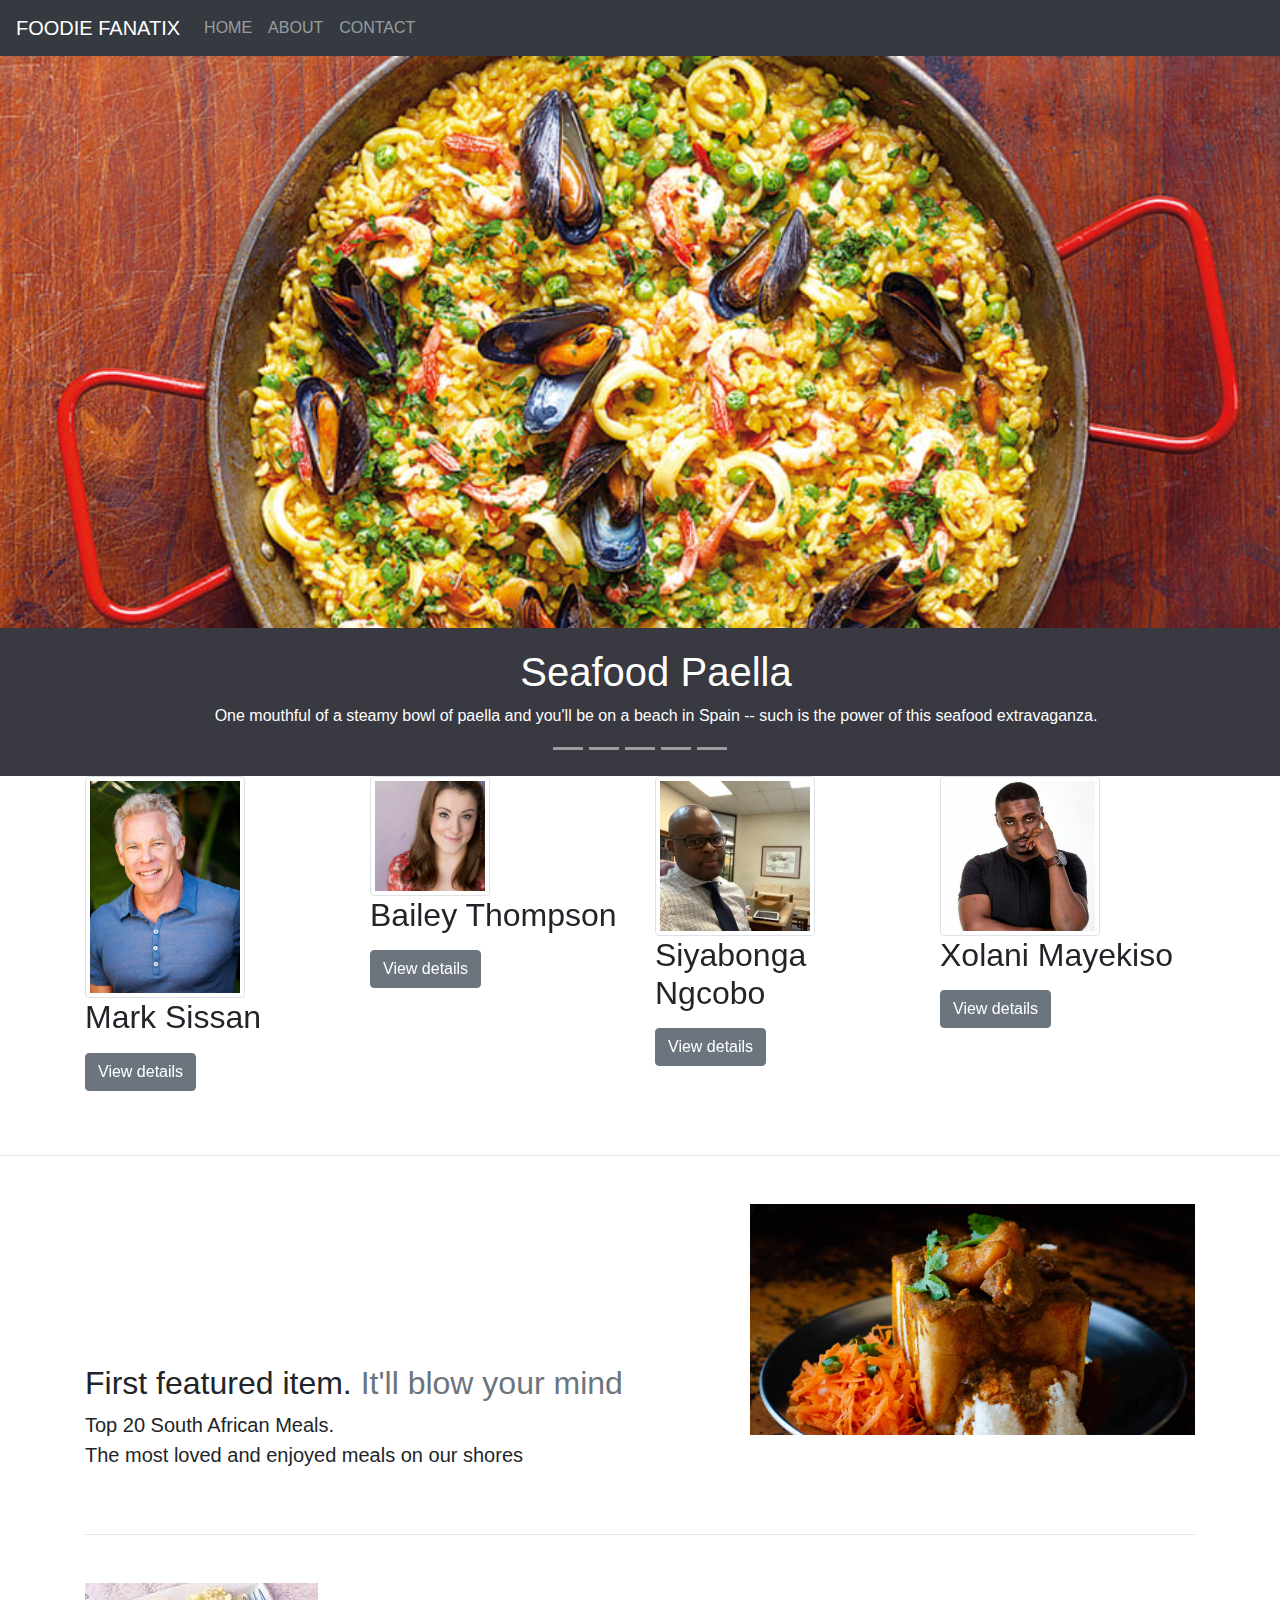
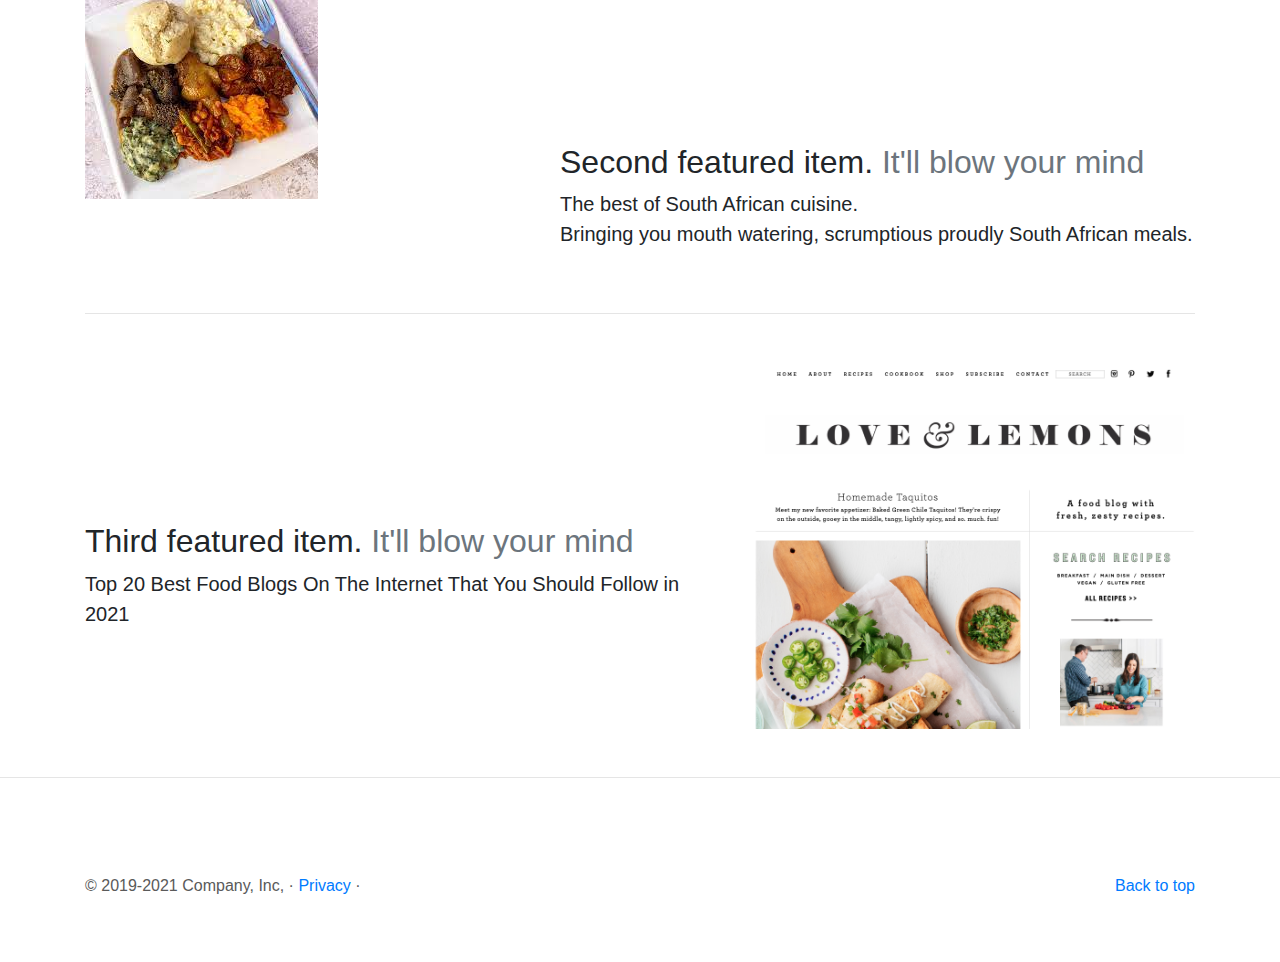
<file: index.html>
<html lang="en">
    <head>
        <meta charset="utf-8">
        <meta name="viewport" content="width=device-width, initial-scale=1, shrink-to-fit=no">
        <title>FOODIE FANATIX</title>
        <link rel="stylesheet" href="css/bootstrap.min.css">
        <link rel="stylesheet" href="css/custom.css">
    </head>
    <body>
    <!-------------------- Header -------------------->
        <header>
            <nav class="navbar navbar-expand-lg navbar-dark bg-dark">
                <a href="index.html" class="navbar-brand">FOODIE FANATIX</a>
                <button class="navbar-toggler" type="button" data-toggle="collapse" data-target="#navbar">
                    <span class="navbar-toggler-icon"></span>
                </button>
                
                <div class="collapse navbar-collapse" id="navbar">
                    <div class="navbar-nav">
                        <a href="#" class="nav-item nav-link">HOME</a>
                        <a href="about.html" class="nav-item nav-link">ABOUT</a>
                        <a href="contact.html" class="nav-item nav-link">CONTACT</a>
                    </div>
                </div>
                
            </nav>
        </header>
    <!-------------------- Header -------------------->
    <!-------------------- main -------------------->
    <main>
            <div id="carouselImg" class="carousel slide carouselImg" data-ride="carousel">
                <ol class="carousel-indicators">
                    <li data-target="#carouselImg" data-slide-to="0"></li>
                    <li data-target="#carouselImg" data-slide-to="1"></li>
                    <li data-target="#carouselImg" data-slide-to="2"></li>
                    <li data-target="#carouselImg" data-slide-to="3"></li>
                    <li data-target="#carouselImg" data-slide-to="4"></li>
                </ol>
                
                <div class="carousel-inner">
                    <div class="carousel-item active">
                        <img src="images/seafood paella.jpg" class="d-block w-100" />
                        <div class="carousel-caption">
                            <h1>Seafood Paella</h1>
                            <p>One mouthful of a steamy bowl of paella and you'll be on a beach in Spain -- such is the power of this seafood extravaganza.</p>
                        </div>
                    </div>
                    <div class="carousel-item">
                        <img src="images/wagyu.jpg" class="d-block w-100" />
                        <div class="carousel-caption">
                            <h1>Wagyu Steak</h1>
                            <p> This hearty, classic beef and vegetable soup is made with tender Wagyu beef, mushrooms, onion, garlic, tomato, red wine, Wagyu beef broth, chicken broth, celery, and carrots. This dish is perfect for warming up after a chilly day! Try this tasty soup recipe for lunch or dinner. It's sure to become a family favorite!</p>
                        </div>
                    </div>
                    <div class="carousel-item">
                        <img src="images/grapefruit-salmon-salad-3.webp" class="d-block w-100" />
                        <div class="carousel-caption">
                            <h1>Baked Salmon with Grapefruit Salad</h1>
                            <p>Moist, flaky, melt-in-your-mouth salmon perfection. This is the baked salmon recipe you've been waiting for.</p>
                        </div>
                    </div>
                     <div class="carousel-item">
                        <img src="images/shrimp-and-sausage-sheet-pan-dinner-5.webp" class="d-block w-100" />
                        <div class="carousel-caption">
                            <h1>Old Bay Shrimp and Sausage Sheet Pan Dinner</h1>
                            <p>Seasoned with Old Bay, this asparagus, shrimp and sausage sheet pan dinner couldn't be easier. Served with a lemon aioli, it's the kind of meal that just might find its way into your weekly rotation!</p>
                        </div>
                    </div>
                     <div class="carousel-item">
                        <img src="images/Instant-Pot-Chicken-Marinara-with-Polenta-12.webp" class="d-block w-100" />
                        <div class="carousel-caption">
                            <h1>Instant Pot Chicken Marinara With Polenta</h1>
                            <p>Our Instant Pot chicken marinara recipe is a simple equation for an easy, satisfying dinner that goes something like this: chicken thighs + a jar of marinara sauce = dinner’s done</p>
                        </div>
                    </div>
                </div>
            </div>
            
            <div class="container team">
                <div class="row">
                    <div class="col-lg-3">
                        <img src="images/mark-sission_600x.jpg" class="img-thumbnail rectangle" width="160"/>
                        <h2>Mark Sissan</h2>
                        <p></p>
                        <p><a href="#" class="btn btn-secondary" role="button">View details</a></p>
                    </div>
                     <div class="col-lg-3">
                        <img src="images/bail.jpg" class="img-thumbnail rectangle" width="120"/>
                        <h2>Bailey Thompson</h2>
                        <p></p>
                        <p><a href="#" class="btn btn-secondary" role="button">View details</a></p>
                    </div>
                     <div class="col-lg-3">
                        <img src="images/siy.jpg" class="img-thumbnail rectangle" width="160"/>
                        <h2>Siyabonga Ngcobo</h2>
                        <p></p>
                        <p><a href="#" class="btn btn-secondary" role="button">View details</a></p>
                    </div>
                     <div class="col-lg-3">
                        <img src="images/x.jpg" class="img-thumbnail rectangle" width="160"/>
                        <h2>Xolani Mayekiso</h2>
                        <p></p>
                        <p><a href="#" class="btn btn-secondary" role="button">View details</a></p>
                    </div>
                </div>   
            </div>
            
            <hr class="section-divider"/>
            
            <div class="container">
                <div class="row">
                    <div class="col-md-7">
                        <h2 class="feature-heading">First featured item. <span class="text-muted">It'll blow your mind</span></h2>
                        <p class="lead">Top 20 South African Meals. </br>The most loved and enjoyed meals on our shores</p>
                    </div>
                    <div class="col-md-5">
                        <img src="images/bunny-chow.jpg" class="bd-placeholder-img bd-placeholder-img-lg img-fluid mx-auto"/>
                    </div>
                </div>
                
                <hr class="section-divider"/>
                
                <div class="row">
                    <div class="col-md-7 order-md-2">
                        <h2 class="feature-heading">Second featured item. <span class="text-muted">It'll blow your mind</span></h2>
                        <p class="lead">The best of South African cuisine. </br> Bringing you mouth watering, scrumptious proudly South African meals.</p>
                    </div>
                    <div class="col-md-5 order-md-1">
                        <img src="images/modu.jpg" class="bd-placeholder-img bd-placeholder-img-lg img-fluid mx-auto"/>
                    </div>
                </div>
                
              <hr class="section-divider"/>
                
                <div class="row">
                    <div class="col-md-7">
                        <h2 class="feature-heading">Third featured item. <span class="text-muted">It'll blow your mind</span></h2>
                        <p class="lead">Top 20 Best Food Blogs On The Internet That You Should Follow in 2021</p>
                    </div>
                    <div class="col-md-5">
                        <img src="images/lov.png" class="bd-placeholder-img bd-placeholder-img-lg img-fluid mx-auto"/>
                    </div>
                </div>     
            </div>
            
            <hr class="section-divider"/>
            
            <footer class="container footer-section">
                <p class="float-right"><a href="#">Back to top</a></p>
                <p>&copy; 2019-2021 Company, Inc, &middot; <a href="#">Privacy</a> &middot; <a href="#"></a></p>     
            </footer>   
        </main>
    <!-------------------- main -------------------->

    <script src="js/jquery-3.4.1.min.js"></script>
        <script src="js/bootstrap.bundle.min.js"></script>
    </body>
</html>
</file>
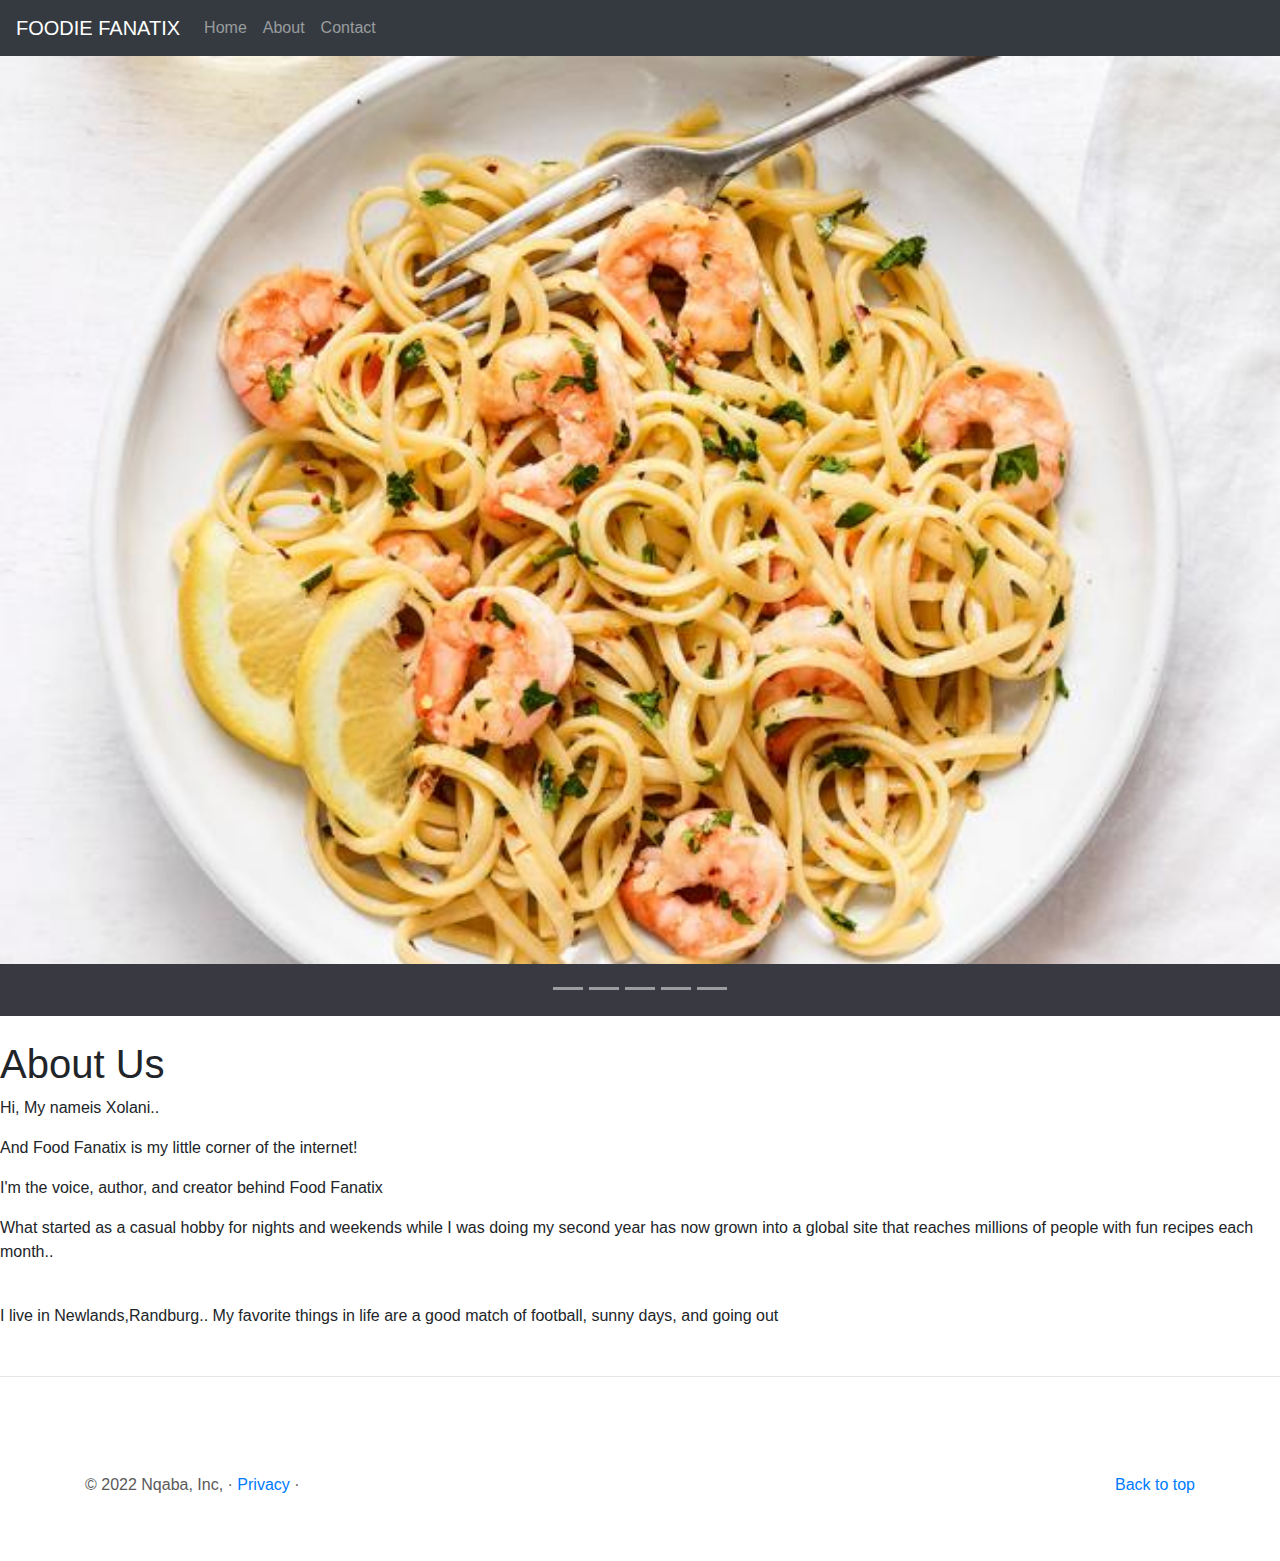
<file: about.html>
<html lang="en">
    <head>
        <meta charset="utf-8">
        <meta name="viewport" content="width=device-width, initial-scale=1, shrink-to-fit=no">
        <title>FOODIE FANATIX</title>
        <link rel="stylesheet" href="css/bootstrap.min.css">
        <link rel="stylesheet" href="css/custom.css">
    </head>
    <body>
    <!-------------------- Header -------------------->
        <header>
            <nav class="navbar navbar-expand-lg navbar-dark bg-dark">
                <a href="index.html" class="navbar-brand">FOODIE FANATIX</a>
                <button class="navbar-toggler" type="button" data-toggle="collapse" data-target="#navbar">
                    <span class="navbar-toggler-icon"></span>
                </button>
                
                <div class="collapse navbar-collapse" id="navbar">
                    <div class="navbar-nav">
                        <a href="index.html" class="nav-item nav-link">Home</a>
                        <a href="#" class="nav-item nav-link">About</a>
                        <a href="contact.html" class="nav-item nav-link">Contact</a>
                    </div>
                </div>
                
            </nav>
        </header>
    <!-------------------- Header -------------------->
    <!-------------------- main -------------------->
    <main>
            <div id="carouselImg" class="carousel slide carouselImg" data-ride="carousel">
                <ol class="carousel-indicators">
                    <li data-target="#carouselImg" data-slide-to="0"></li>
                    <li data-target="#carouselImg" data-slide-to="1"></li>
                    <li data-target="#carouselImg" data-slide-to="2"></li>
                    <li data-target="#carouselImg" data-slide-to="3"></li>
                    <li data-target="#carouselImg" data-slide-to="4"></li>
                </ol>
                
                <div class="carousel-inner">
                    <div class="carousel-item active">
                        <img src="images/spag.jpeg" class="d-block w-100" />
                        <div class="carousel-caption">
                        </div>
                    </div>
                    <div class="carousel-item">
                        <img src="images/salm.jpg" class="d-block w-100" />
                        <div class="carousel-caption">
                        </div>
                    </div>
                    <div class="carousel-item">
                        <img src="images/shr.jpg" class="d-block w-100" />
                        <div class="carousel-caption">
                        </div>
                    </div>
                     <div class="carousel-item">
                        <img src="images/lemon-chicken-144144-1.jpg" class="d-block w-100" />
                        <div class="carousel-caption">
                          
                        </div>
                    </div>
                     <div class="carousel-item">
                        <img src="images/pumpkin-dhal-42336-3.jpg" class="d-block w-100" />
                        <div class="carousel-caption">
                        </div>
                    </div>
                </div>
            </div>
                    <br/>
                    <h1>About Us</h1>
                    <p>Hi, My nameis Xolani.. </p>     
                    <p>And Food Fanatix is my little corner of the internet!</p>
                    <p>I'm the voice, author, and creator behind Food Fanatix</p>       
                    <p>What started as a casual hobby for nights and weekends while I was doing my second year has now grown into a global site that reaches millions of people with fun recipes each month..</p>     
                    <br/>
                    <p>I live in Newlands,Randburg.. My favorite things in life are a good match of football, sunny days, and going out</p>
        
            
            <hr class="section-divider"/>
            
            <footer class="container footer-section">
                <p class="float-right"><a href="#">Back to top</a></p>
                <p>&copy; 2022 Nqaba, Inc, &middot; <a href="#">Privacy</a> &middot; <a href="#"></a></p>     
            </footer>   
        </main>
    <!-------------------- main -------------------->

    <script src="js/jquery-3.4.1.min.js"></script>
        <script src="js/bootstrap.bundle.min.js"></script>
    </body>
</html>
</file>
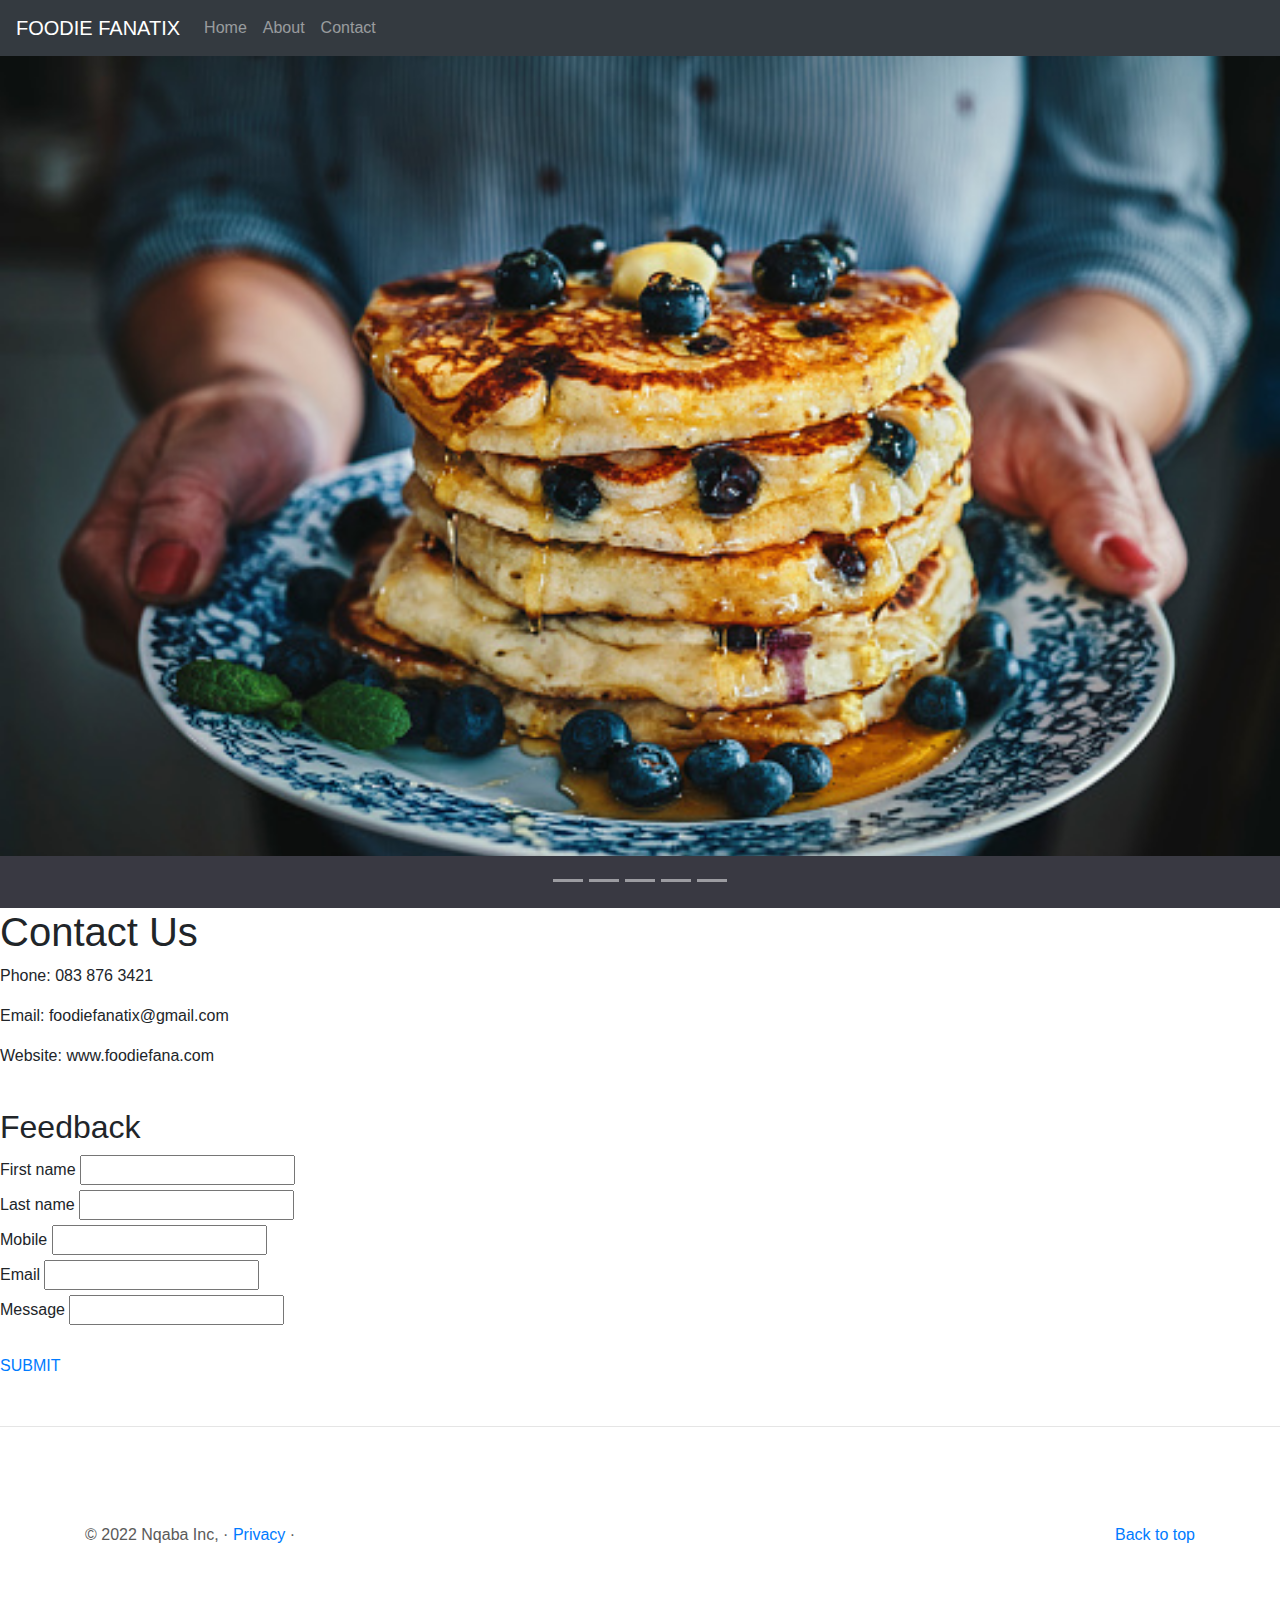
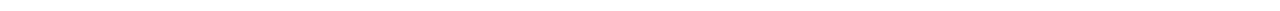
<file: contact.html>
<html lang="en">
    <head>
        <meta charset="utf-8">
        <meta name="viewport" content="width=device-width, initial-scale=1, shrink-to-fit=no">
        <title>FOODIE FANATIX</title>
        <link rel="stylesheet" href="css/bootstrap.min.css">
        <link rel="stylesheet" href="css/custom.css">
    </head>
    <body>
    <!-------------------- Header -------------------->
        <header>
            <nav class="navbar navbar-expand-lg navbar-dark bg-dark">
                <a href="index.html" class="navbar-brand">FOODIE FANATIX</a>
                <button class="navbar-toggler" type="button" data-toggle="collapse" data-target="#navbar">
                    <span class="navbar-toggler-icon"></span>
                </button>
                
                <div class="collapse navbar-collapse" id="navbar">
                    <div class="navbar-nav">
                        <a href="index.html" class="nav-item nav-link">Home</a>
                        <a href="about.html" class="nav-item nav-link">About</a>
                        <a href="#" class="nav-item nav-link">Contact</a>
                    </div>
                </div>
                
            </nav>
        </header>
    <!-------------------- Header -------------------->
    <!-------------------- main -------------------->
    <main>
            <div id="carouselImg" class="carousel slide carouselImg" data-ride="carousel">
                <ol class="carousel-indicators">
                    <li data-target="#carouselImg" data-slide-to="0"></li>
                    <li data-target="#carouselImg" data-slide-to="1"></li>
                    <li data-target="#carouselImg" data-slide-to="2"></li>
                    <li data-target="#carouselImg" data-slide-to="3"></li>
                    <li data-target="#carouselImg" data-slide-to="4"></li>
                </ol>
                
                <div class="carousel-inner">
                    <div class="carousel-item active">
                        <img src="images/pan.jpg" class="d-block w-100" />
                        <div class="carousel-caption">
                           
                        </div>
                    </div>
                    <div class="carousel-item">
                        <img src="images/roll.jpg" class="d-block w-100" />
                        <div class="carousel-caption">
                            
                        </div>
                    </div>
                    <div class="carousel-item">
                        <img src="images/meat.jpg" class="d-block w-100" />
                        <div class="carousel-caption">
                            
                        </div>
                    </div>
                     <div class="carousel-item">
                        <img src="images/burg.jpg" class="d-block w-100" />
                        <div class="carousel-caption">
                         
                        </div>
                    </div>
                     <div class="carousel-item">
                        <img src="images/fi.jpg" class="d-block w-100" />
                        <div class="carousel-caption">
                           
                        </div>
                    </div>
                </div>
            </div>
            <div class="form">
                <h1>Contact Us</h1>
                    <p>Phone: 083 876 3421</p>
                    <p>Email: foodiefanatix@gmail.com</p>
                    <p>Website: www.foodiefana.com</p>
                <br/>
                <h2>Feedback</h2>
                     <label for="firstname">First name</label>
                     <input type="text" name="firstname" id="firstname"><br/>
                     <label for="lastname">Last name</label>
                     <input type="text" name="lastname" id="lastname"><br/>
                     <label for="mobile">Mobile</label>
                     <input type="text" name="mobile" id="mobile"><br/>
                     <label for="email">Email</label>
                     <input type="text" name="email" id="email"><br/>
                     <label for="message">Message</label>
                     <input type="text" name="message" id="message"><br/>
                     <br/>
                     <a class="button" href="message-received.html">SUBMIT</a>
                
         </div>
           
            
            
            
            <hr class="section-divider"/>
            
            <footer class="container footer-section">
                <p class="float-right"><a href="#">Back to top</a></p>
                <p>&copy; 2022 Nqaba Inc, &middot; <a href="#">Privacy</a> &middot; <a href="#"></a></p>     
            </footer>   
        </main>
    <!-------------------- main -------------------->

    <script src="js/jquery-3.4.1.min.js"></script>
        <script src="js/bootstrap.bundle.min.js"></script>
    </body>
</html>
</file>
<file: css/custom.css>
.carousel-caption{
    background-color: rgb(57, 57, 66);
    width: 100%;
    left: 0;
    bottom: 0;
    padding-bottom: 2rem;
    padding-left: 2rem;
}

.team .col-lg-4 {
    padding-top: 3rem;
    margin-bottom: 1.5rem;
    text-align: center;
}

.section-divider{
    margin: 3rem 0;
}

.footer-section{
    padding-top: 3rem;
    padding-bottom: 3rem;
    color: #5a5a5a;
}

@media (min-width: 1200px) {
    .feature-heading {
        margin-top: 10rem;
    }
}

@media (max-width: 540px) {
    .carouselImg {
        display: none;
    }
    
    .team {
        margin-top: 2rem;
    }
}
</file>
